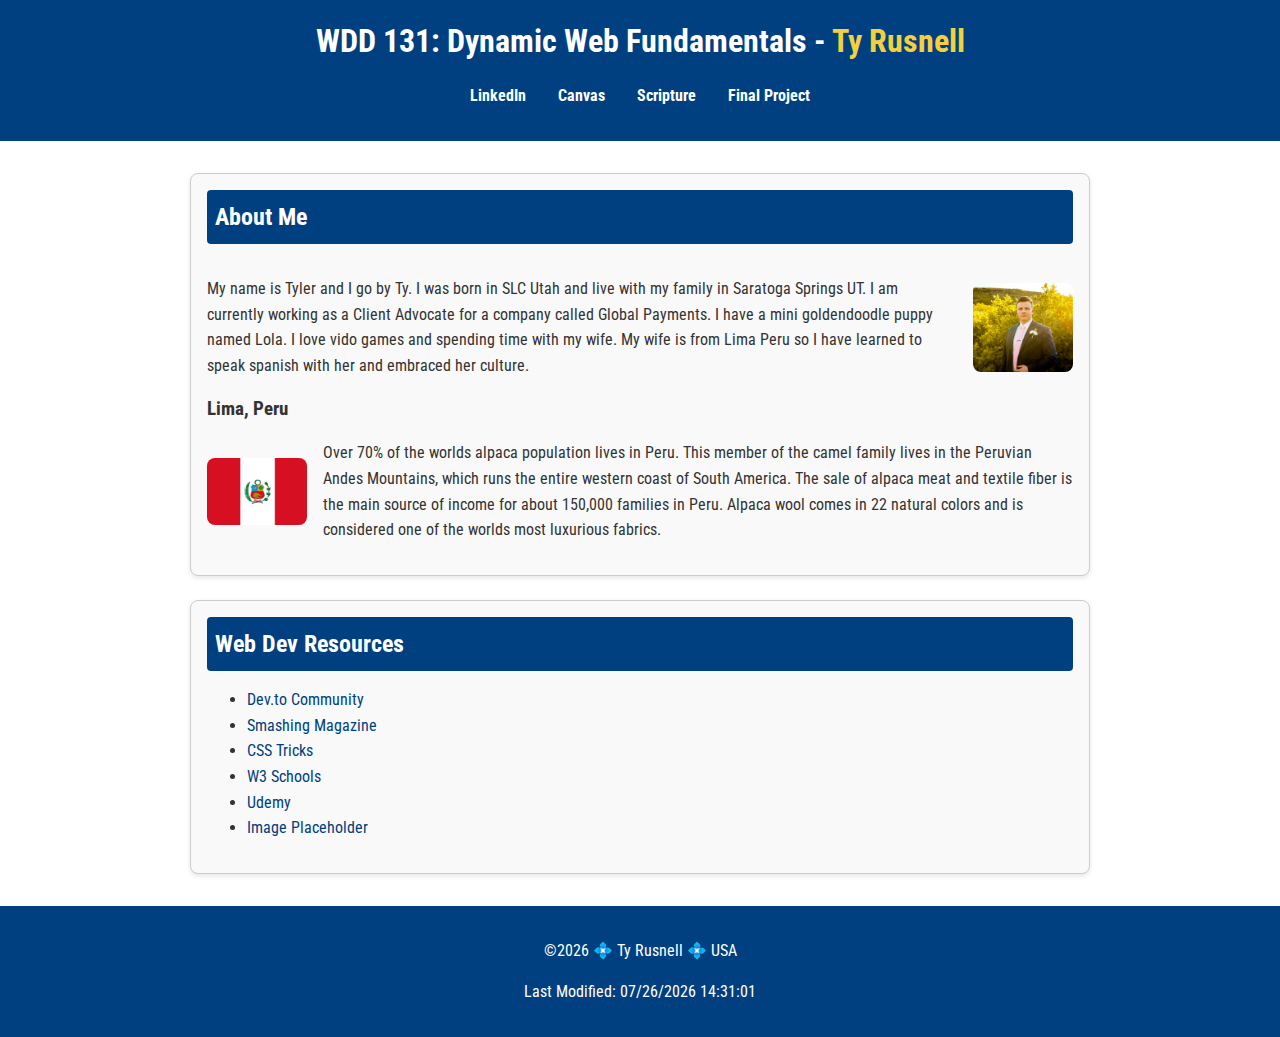
<file: index.html>
<!DOCTYPE html>
<html lang="en">
<head>
    <meta charset="UTF-8">
    <meta name="viewport" content="width=device-width, initial-scale=1.0">
    <title>WDD 131 - Dynamic Web Fundamentals - Ty Rusnell</title>
    <meta name="description" content="WDD 131 - Dynamic Web Fundamentals | Ty Rusnell | A personal webpage showcasing web development resources and information.">
    <meta name="author" content="Ty Rusnell">
    <link rel="stylesheet" href="styles/base.css">
    <script src="scripts/getdates.js" defer></script>
    <link rel="preconnect" href="https://fonts.googleapis.com">
    <link rel="preconnect" href="https://fonts.gstatic.com" crossorigin>
    <link href="https://fonts.googleapis.com/css2?family=Roboto+Condensed:ital@0;1&display=swap" rel="stylesheet">
</head>
<body>
    <header>
        <h1>WDD 131: Dynamic Web Fundamentals - <span class="highlight">Ty Rusnell</span></h1>
        <nav>
            <ul>
                <li><a href="https://www.linkedin.com/in/tyler-rusnell-b85086148/">LinkedIn</a></li>
                <li><a href="https://byupw.instructure.com/">Canvas</a></li>
                <li><a href="https://www.churchofjesuschrist.org/study/scriptures/bofm/mosiah/2?lang=eng#:~:text=17%20And%20behold%2C%20I%20tell%20you%20these%20things%20that%20ye%20may%20learn%20wisdom%3B%20that%20ye%20may%20learn%20that%20when%20ye%20are%20in%20the%20service%20of%20your%20fellow%20beings%20ye%20are%20only%20in%20the%20service%20of%20your%20God.">Scripture</a></li>
                <li><a href="#">Final Project</a></li>
            </ul>
        </nav>
    </header>
    <main>
        <section class="card">
            <h2>About Me</h2>
            <div class="content">
                <p>My name is Tyler and I go by Ty. I was born in SLC Utah and live with my family in Saratoga Springs UT. I am currently working as a Client Advocate for a company called Global Payments. I have a mini goldendoodle puppy named Lola. I love vido games and spending time with my wife. My wife is from Lima Peru so I have learned to speak spanish with her and embraced her culture.</p>
                <img src="images/profile.jpg" alt="Ty Rusnell Profile">
            </div>
            <div class="location">
                <h3>Lima, Peru</h3>
                <div class="location-content">
                    <img src="images/peru_flag.jpg" alt="Official Flag of Madagascar">
                    <p>Over 70% of the worlds alpaca population lives in Peru. This member of the camel family lives in the Peruvian Andes Mountains, which runs the entire western coast of South America. The sale of alpaca meat and textile fiber is the main source of income for about 150,000 families in Peru. Alpaca wool comes in 22 natural colors and is considered one of the worlds most luxurious fabrics.</p>
                </div>
            </div>
        </section>
        <section class="card">
            <h2>Web Dev Resources</h2>
            <ul>
                <li><a href="#">Dev.to Community</a></li>
                <li><a href="#">Smashing Magazine</a></li>
                <li><a href="#">CSS Tricks</a></li>
                <li><a href="#">W3 Schools</a></li>
                <li><a href="#">Udemy</a></li>
                <li><a href="#">Image Placeholder</a></li>
            </ul>
        </section>
    </main>
    <footer>
        <p>©<span id="currentyear"></span> 💠 Ty Rusnell 💠 USA</p>
        <p id="lastModified"></p>
    </footer>
</body>
</html>
</file>
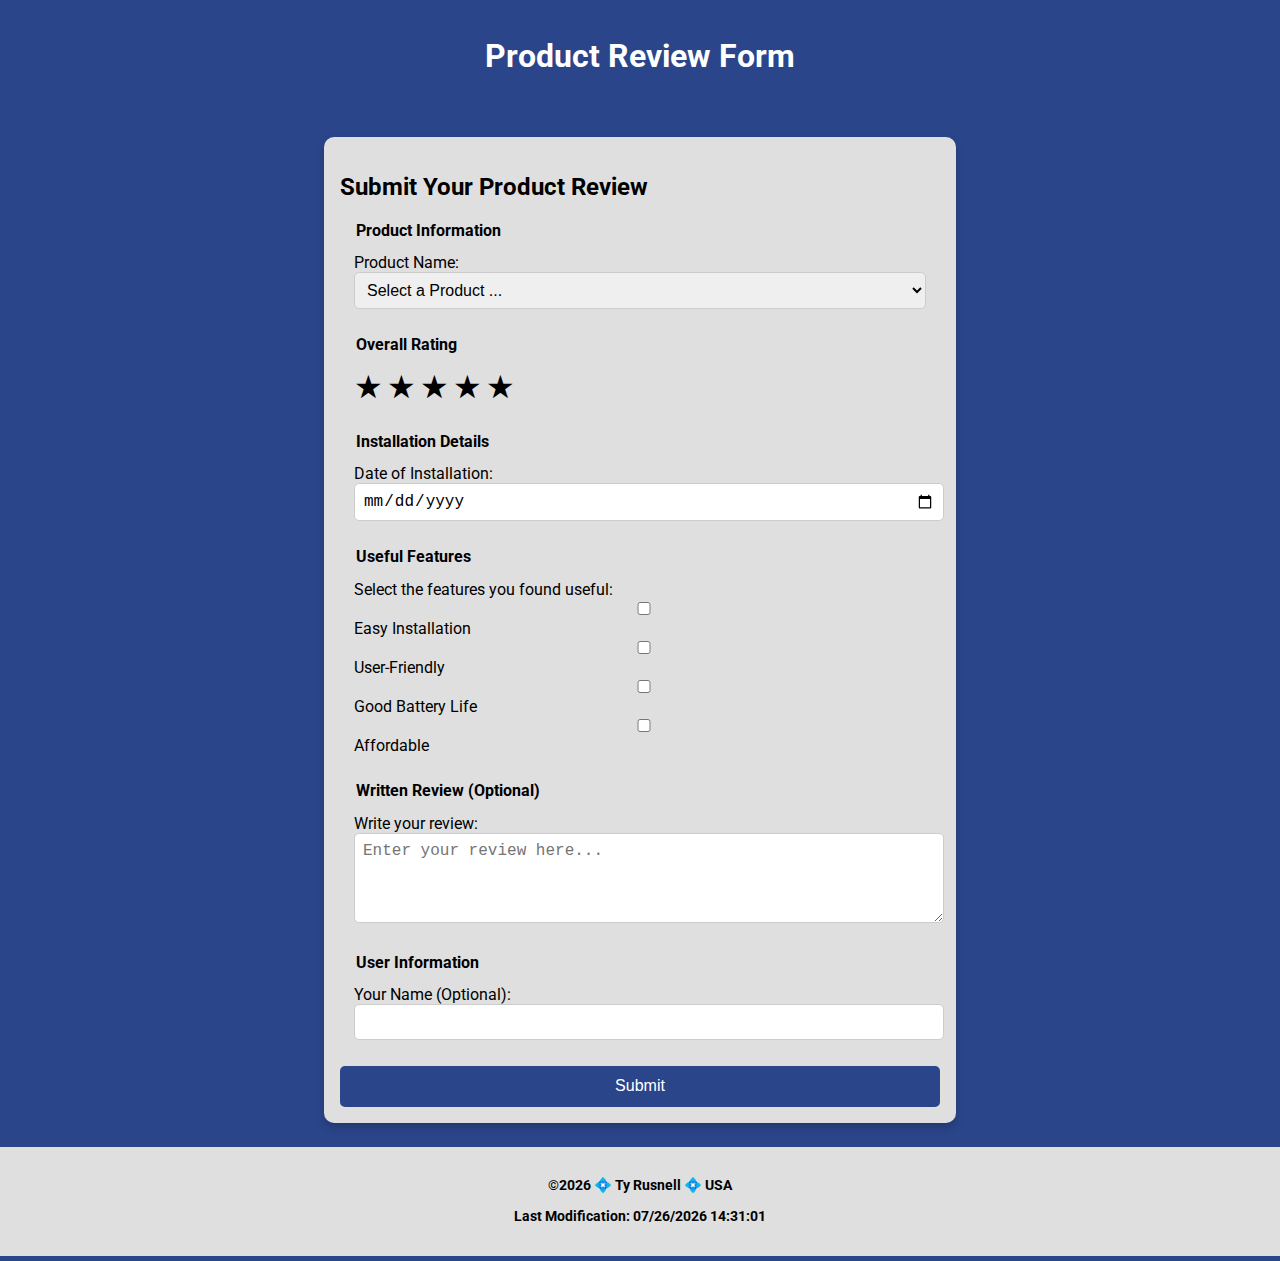
<file: form.html>
<!DOCTYPE html>
<html lang="en">
<head>
    <meta charset="UTF-8">
    <meta name="viewport" content="width=device-width, initial-scale=1.0">
    <title>Product Review Form</title>
    <meta name="description" content="WDD 131 - Dynamic Web Fundamentals | Ty Rusnell | Product Form Page.">
    <meta name="author" content="Ty Rusnell">
    <link rel="stylesheet" href="styles/form.css">
    <script defer src="scripts/form.js"></script>
    <link rel="preconnect" href="https://fonts.googleapis.com">
    <link rel="preconnect" href="https://fonts.gstatic.com" crossorigin>
    <link href="https://fonts.googleapis.com/css2?family=Roboto:wght@300;400;700&display=swap" rel="stylesheet">
</head>
<body>
    <header>
        <h1>Product Review Form</h1>
    </header>
    <main>
        <section id="form-section">
            <h2>Submit Your Product Review</h2>
            <form id="reviewForm" action="review.html" method="get">

                <fieldset>
                    <legend>Product Information</legend>
                    <label for="productName">Product Name:</label>
                    <select id="productName" name="productName" required>
                        <option value="" disabled selected>Select a Product ...</option>
                    </select>
                </fieldset>
                <fieldset>
                    <legend>Overall Rating</legend>
                    <div class="rating">
                        <input type="radio" id="star5" name="rating" value="5" class="star" required>
                        <label for="star5">&#9733;</label>
                        <input type="radio" id="star4" name="rating" value="4" class="star">
                        <label for="star4">&#9733;</label>
                        <input type="radio" id="star3" name="rating" value="3" class="star">
                        <label for="star3">&#9733;</label>
                        <input type="radio" id="star2" name="rating" value="2" class="star">
                        <label for="star2">&#9733;</label>
                        <input type="radio" id="star1" name="rating" value="1" class="star">
                        <label for="star1">&#9733;</label>
                    </div>
                </fieldset>
                <fieldset>
                    <legend>Installation Details</legend>
                    <label for="installDate">Date of Installation:</label>
                    <input type="date" id="installDate" name="installDate" required>
                </fieldset>
                <fieldset>
                    <legend>Useful Features</legend>
                    <label>Select the features you found useful:</label>
                    <div>
                        <input type="checkbox" id="feature1" name="features" value="Easy Installation">
                        <label for="feature1">Easy Installation</label>
                    </div>
                    <div>
                        <input type="checkbox" id="feature2" name="features" value="User-Friendly">
                        <label for="feature2">User-Friendly</label>
                    </div>
                    <div>
                        <input type="checkbox" id="feature3" name="features" value="Good Battery Life">
                        <label for="feature3">Good Battery Life</label>
                    </div>
                    <div>
                        <input type="checkbox" id="feature4" name="features" value="Affordable">
                        <label for="feature4">Affordable</label>
                    </div>
                </fieldset>
                <fieldset>
                    <legend>Written Review (Optional)</legend>
                    <label for="review">Write your review:</label>
                    <textarea id="review" name="review" rows="4" placeholder="Enter your review here..."></textarea>
                </fieldset>
                <fieldset>
                    <legend>User Information</legend>
                    <label for="userName">Your Name (Optional):</label>
                    <input type="text" id="userName" name="userName">
                </fieldset>
                <input type="submit">
            </form>
        </section>
    </main>
    <footer>
        <p>&copy;<span id="currentYear"></span> 💠 Ty Rusnell 💠 USA</p>
        <p id="lastModified"></p>
    </footer>
</body>

</html>
</file>
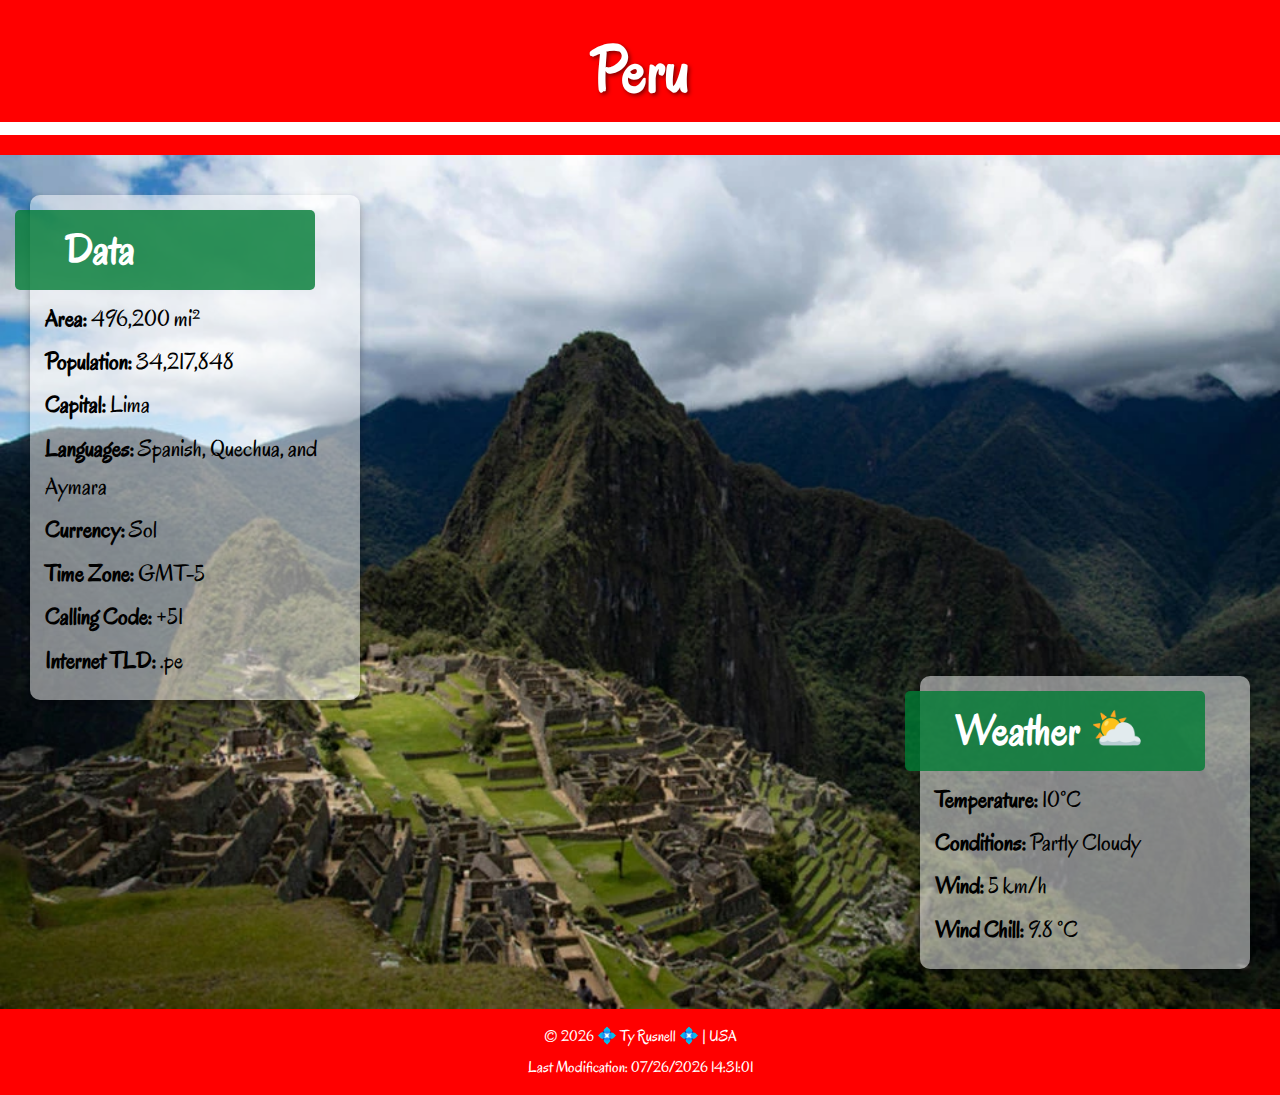
<file: place.html>
<!DOCTYPE html>
<html lang="en-US">
<head>
    <meta charset="UTF-8">
    <meta name="viewport" content="width=device-width, initial-scale=1.0">
    <title>WDD 131 - Dynamic Web Fundamentals - Ty Rusnell</title>
    <meta name="description" content="WDD 131 - Dynamic Web Fundamentals | Ty Rusnell | Country Page.">
    <meta name="author" content="Ty Rusnell">
    <link rel="stylesheet" href="styles/place.css">
    <script src="scripts/place.js" defer></script>
    <link rel="preconnect" href="https://fonts.googleapis.com">
    <link rel="preconnect" href="https://fonts.gstatic.com" crossorigin>
    <link href="https://fonts.googleapis.com/css2?family=Oregano:ital@0;1&display=swap" rel="stylesheet">
</head>
<body>
  <header>
    <h1>Peru</h1>
  </header>
  <main>
    <section id="hero">
      <picture>
        <source srcset="images/hero-large.webp" media="(min-width: 768px)">
        <source srcset="images/hero-small.webp" media="(max-width: 767px)">
        <img src="images/hero-large.webp" alt="Machu Picchu">
      </picture>
      <div id="data-overlay" class="overlay">
        <h2>Data</h2>
        <ul>
          <li><strong>Area:</strong> 496,200 mi²</li>
          <li><strong>Population:</strong> 34,217,848</li>
          <li><strong>Capital:</strong> Lima</li>
          <li><strong>Languages:</strong> Spanish, Quechua, and Aymara</li>
          <li><strong>Currency:</strong> Sol</li>
          <li><strong>Time Zone:</strong> GMT-5</li>
          <li><strong>Calling Code:</strong> +51</li>
          <li><strong>Internet TLD:</strong> .pe</li>
        </ul>
      </div>
      <div id="weather-overlay" class="overlay">
        <h2>Weather</h2>
        <img id="weather-icon" class="weather-icon" src="images/weather-icon.svg" alt="">
        <ul>
          <li><strong>Temperature:</strong> 10°C</li>
          <li><strong>Conditions:</strong> Partly Cloudy</li>
          <li><strong>Wind:</strong> 5 km/h</li>
          <li><strong>Wind Chill:</strong> <span id="windchill">N/A</span></li>
        </ul>
      </div>
    </section>
  </main>
  <footer>
    <p>&copy; <span id="current-year"></span>  💠 Ty Rusnell 💠 | USA</p>
    <p id="last-modified"></p>
  </footer>
</body>
</html>
</file>
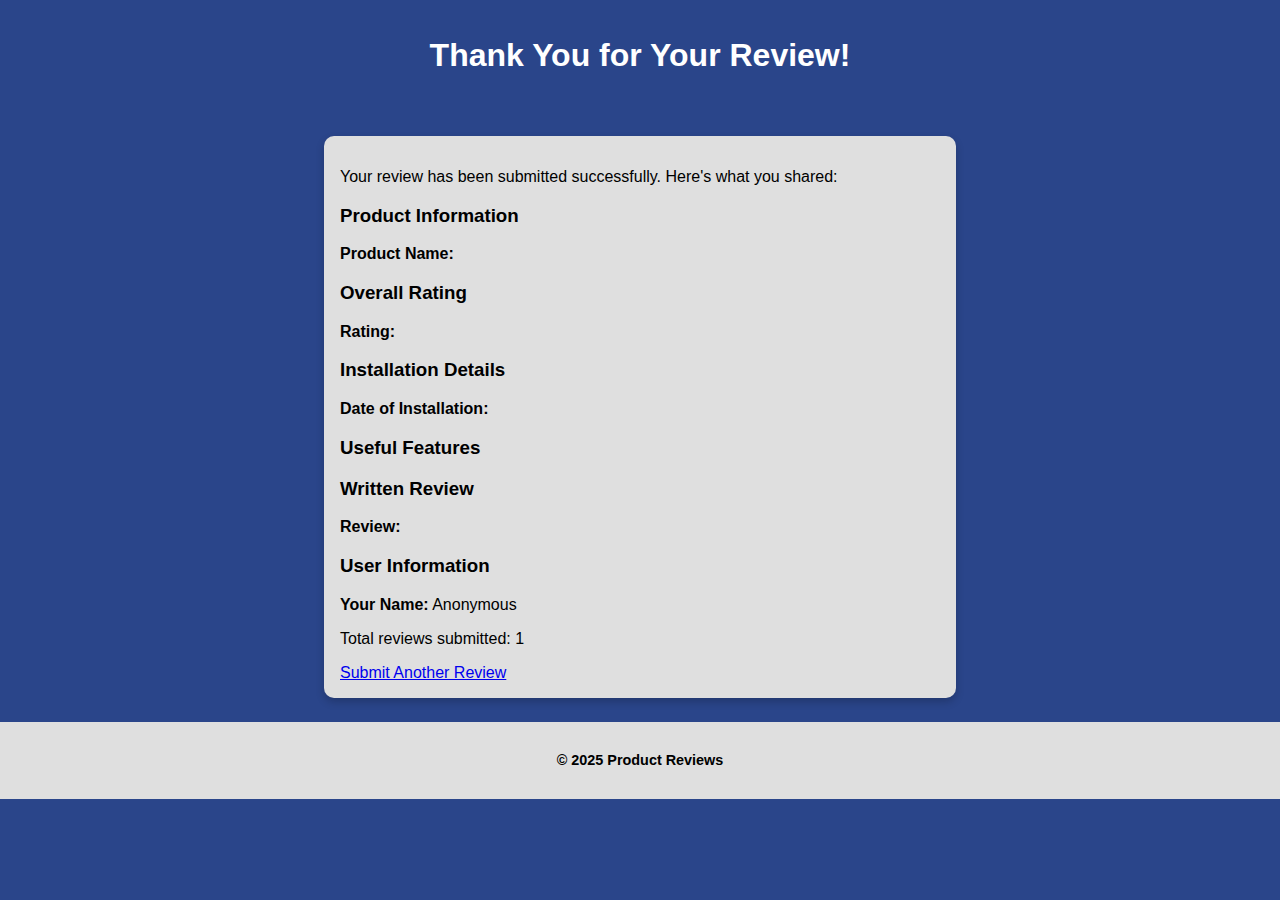
<file: review.html>
<!DOCTYPE html>
<html lang="en">
<head>
    <meta charset="UTF-8">
    <meta name="viewport" content="width=device-width, initial-scale=1.0">
    <title>Review Submitted</title>
    <link rel="stylesheet" href="styles/form.css">
    <script defer src="scripts/form.js"></script>
</head>
<body>
    <header>
        <h1>Thank You for Your Review!</h1>
    </header>

    <main>
        <p>Your review has been submitted successfully. Here's what you shared:</p>

        <h3>Product Information</h3>
        <p><strong>Product Name:</strong> <span id="productName"></span></p>

        <h3>Overall Rating</h3>
        <p><strong>Rating:</strong> <span id="rating"></span></p>

        <h3>Installation Details</h3>
        <p><strong>Date of Installation:</strong> <span id="installDate"></span></p>

        <h3>Useful Features</h3>
        <ul id="featuresList"></ul>

        <h3>Written Review</h3>
        <p><strong>Review:</strong> <span id="reviewText"></span></p>

        <h3>User Information</h3>
        <p><strong>Your Name:</strong> <span id="userName"></span></p>

        <p>Total reviews submitted: <span id="review-count">0</span></p>
        <a href="form.html">Submit Another Review</a>
    </main>

    <footer>
        <p>&copy; 2025 Product Reviews</p>
    </footer>

    <script>
        // Populate the fields with the data from the form submission
        document.getElementById('productName').textContent = new URLSearchParams(window.location.search).get('productName');
        document.getElementById('rating').textContent = new URLSearchParams(window.location.search).get('rating');
        document.getElementById('installDate').textContent = new URLSearchParams(window.location.search).get('installDate');

        const features = new URLSearchParams(window.location.search).getAll('features');
        const featuresList = document.getElementById('featuresList');
        features.forEach(feature => {
            const li = document.createElement('li');
            li.textContent = feature;
            featuresList.appendChild(li);
        });

        document.getElementById('reviewText').textContent = new URLSearchParams(window.location.search).get('review');
        document.getElementById('userName').textContent = new URLSearchParams(window.location.search).get('userName') || 'Anonymous';

        // Update the review count in localStorage
        document.addEventListener("DOMContentLoaded", () => {
            let reviewCount = localStorage.getItem("reviewCount") || 0;
            reviewCount++;
            localStorage.setItem("reviewCount", reviewCount);
            document.getElementById("review-count").textContent = reviewCount;
        });
    </script>
</body>
</html>
</file>
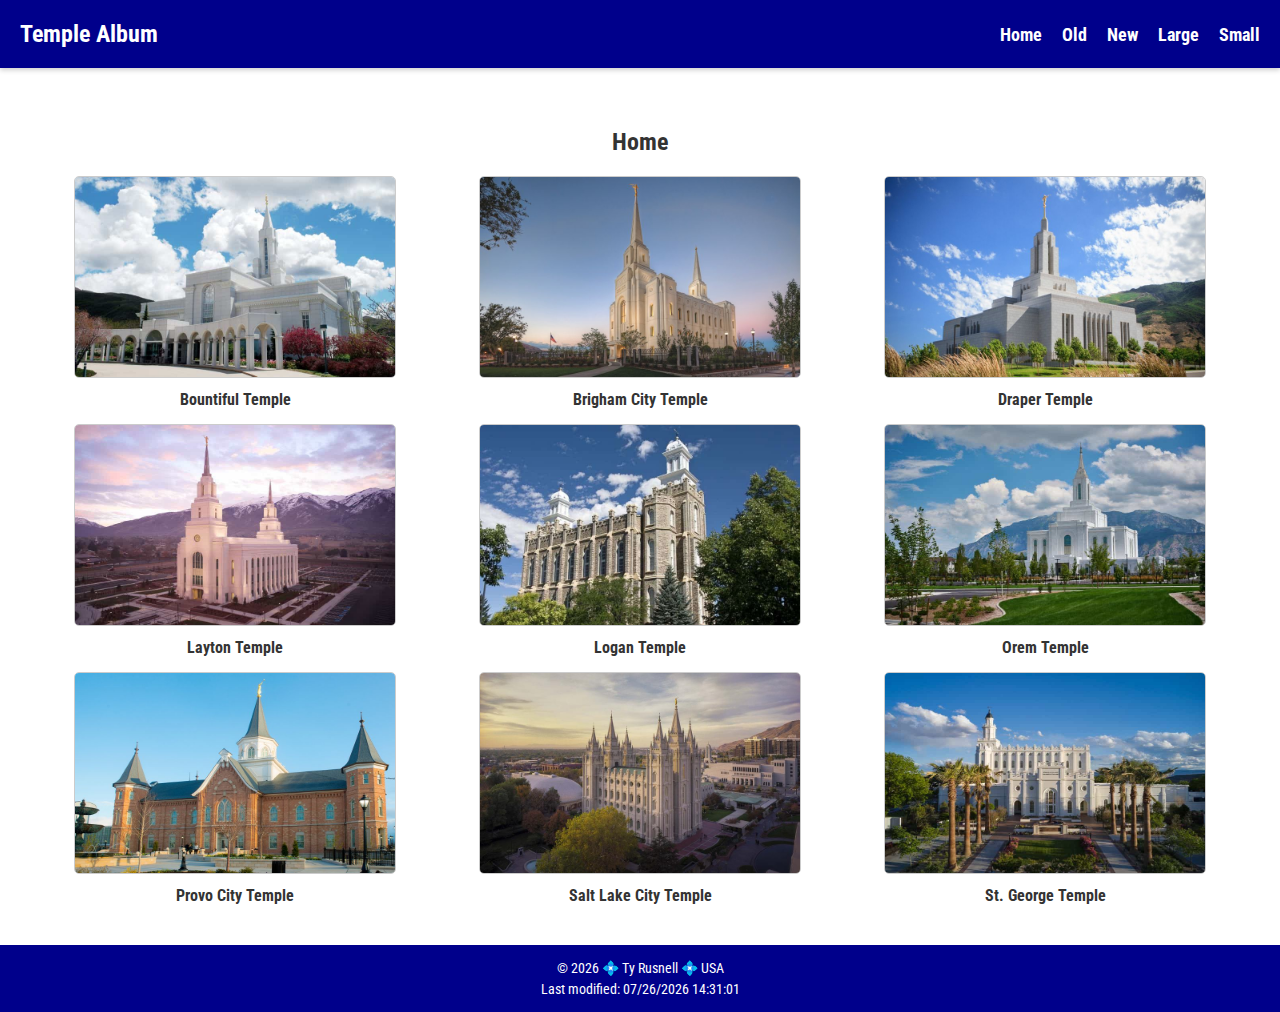
<file: temples.html>
<!DOCTYPE html>
<html lang="en">
<head>
  <meta charset="UTF-8">
  <meta name="viewport" content="width=device-width, initial-scale=1.0">
  <title>Temple Album</title>
  <meta name="description" content="WDD 131 - Dynamic Web Fundamentals | Ty Rusnell | Picture Album.">
  <meta name="author" content="Ty Rusnell">
  <link rel="stylesheet" href="styles/temples.css">
  <link rel="stylesheet" href="styles/temples-large.css">
  <script defer src="scripts/temples.js"></script>
  <link rel="preconnect" href="https://fonts.googleapis.com">
  <link rel="preconnect" href="https://fonts.gstatic.com" crossorigin>
  <link href="https://fonts.googleapis.com/css2?family=Roboto+Condensed:ital@0;1&display=swap" rel="stylesheet">
</head>
<body>
  <header>
    <h1>Temple Album</h1>
    <button class="hamburger" aria-label="Toggle navigation">☰</button>
    <nav>
      <ul>
        <li><a href="#">Home</a></li>
        <li><a href="#">Old</a></li>
        <li><a href="#">New</a></li>
        <li><a href="#">Large</a></li>
        <li><a href="#">Small</a></li>
      </ul>
    </nav>
  </header>
  <main>
    <h2>Home</h2>
    <div class="gallery">
      <figure>
        <img src="images/temple1.jpg" alt="Temple 1">
        <figcaption>Bountiful Temple</figcaption>
      </figure>
      <figure>
        <img src="images/temple2.jpeg" alt="Temple 2">
        <figcaption>Brigham City Temple</figcaption>
      </figure>
      <figure>
        <img src="images/temple3.jpeg" alt="Temple 3">
        <figcaption>Draper Temple</figcaption>
      </figure>
      <figure>
        <img src="images/temple4.jpg" alt="Temple 4">
        <figcaption>Layton Temple</figcaption>
      </figure>
      <figure>
        <img src="images/temple5.jpg" alt="Temple 5">
        <figcaption>Logan Temple</figcaption>
      </figure>
      <figure>
        <img src="images/temple6.jpg" alt="Temple 6">
        <figcaption>Orem Temple</figcaption>
      </figure>
      <figure>
        <img src="images/temple7.jpeg" alt="Temple 7">
        <figcaption>Provo City Temple</figcaption>
      </figure>
      <figure>
        <img src="images/temple8.jpg" alt="Temple 8">
        <figcaption>Salt Lake City Temple</figcaption>
      </figure>
      <figure>
        <img src="images/temple9.jpg" alt="Temple 9">
        <figcaption>St. George Temple</figcaption>
      </figure>
    </div>
  </main>
  <footer>
    <p>&copy; <span id="current-year"></span> 💠 Ty Rusnell 💠 USA</p>
    <p>Last modified: <span id="last-modified"></span></p>
  </footer>
</body>
</html>
</file>
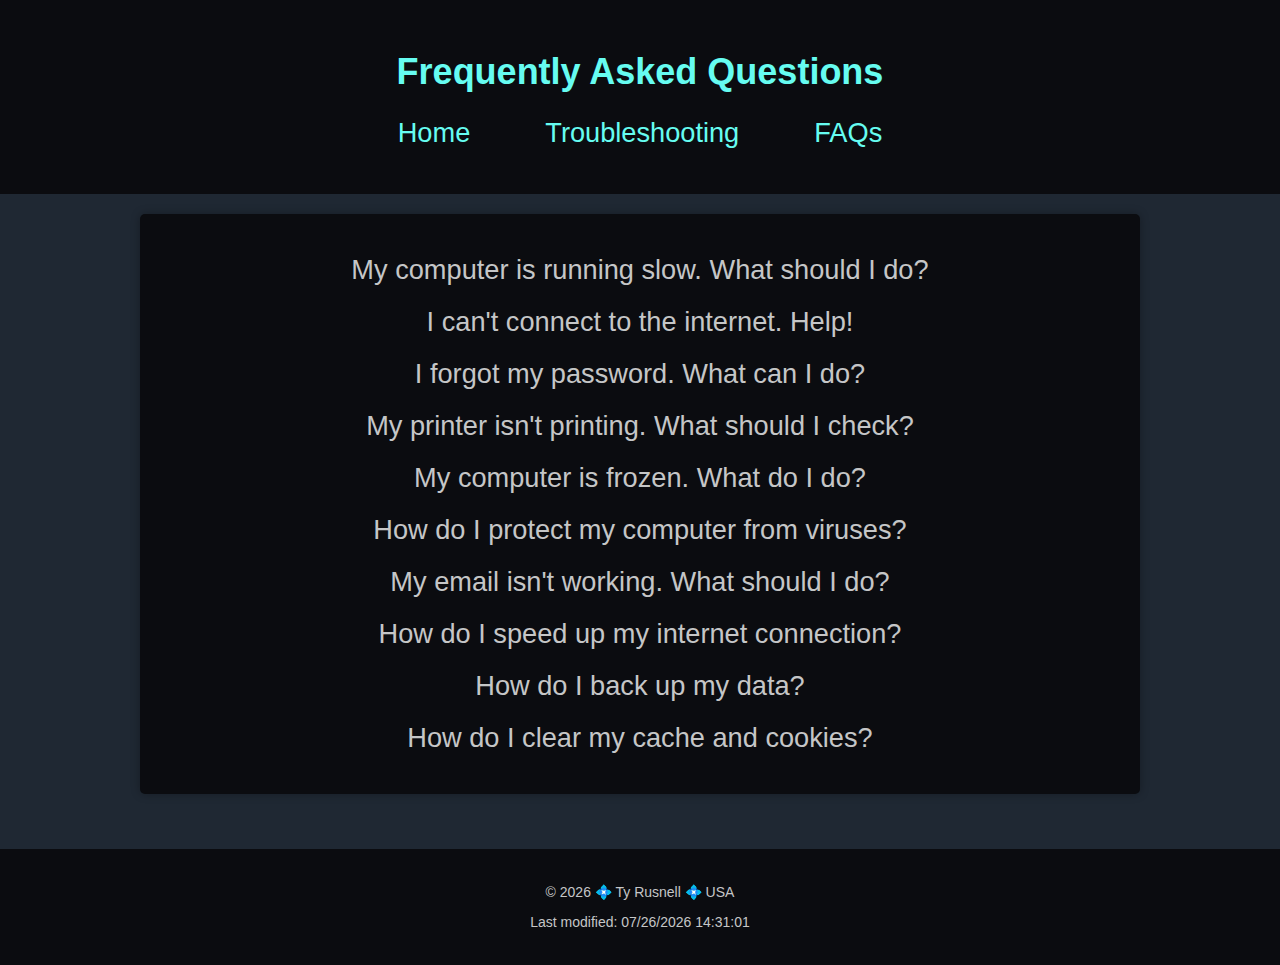
<file: IT Support Guide/faq.html>
<!DOCTYPE html>
<html lang="en-US">
<head>
    <meta charset="UTF-8">
    <meta name="viewport" content="width=device-width, initial-scale=1.0">
    <title>FAQ Page</title>
    <meta name="description" content="WDD 131 - Dynamic Web Fundamentals | Ty Rusnell | FAQ Page">
    <meta name="author" content="Ty Rusnell">
    <link rel="stylesheet" href="styles/it_support_guide.css">
    <link rel="stylesheet" href="styles/it_support_guide_large.css">
    <script defer src="scripts/it_support_guide.js"></script>
</head>
<body>
    <header>
        <h1>Frequently Asked Questions</h1>
        <button class="hamburger" aria-label="Toggle navigation">☰</button>
        <nav>
            <ul id="menu">
                <li><a href="it_support_guide.html">Home</a></li>
                <li><a href="troubleshooting.html">Troubleshooting</a></li>
                <li><a href="faq.html">FAQs</a></li>
            </ul>
        </nav>
    </header>
    <main>
        <section id="faq">
            <ul id="faq-list">
                <li><a href="troubleshooting.html?topic=computer-slow">My computer is running slow. What should I do?</a></li>
                <li><a href="troubleshooting.html?topic=internet-connection">I can't connect to the internet. Help!</a></li>
                <li><a href="troubleshooting.html?topic=password-reset">I forgot my password. What can I do?</a></li>
                <li><a href="troubleshooting.html?topic=printer-issue">My printer isn't printing. What should I check?</a></li>
                <li><a href="troubleshooting.html?topic=computer-frozen">My computer is frozen. What do I do?</a></li>
                <li><a href="troubleshooting.html?topic=virus-protection">How do I protect my computer from viruses?</a></li>
                <li><a href="troubleshooting.html?topic=email-issue">My email isn't working. What should I do?</a></li>
                <li><a href="troubleshooting.html?topic=speed-up-internet">How do I speed up my internet connection?</a></li>
                <li><a href="troubleshooting.html?topic=backup-data">How do I back up my data?</a></li>
                <li><a href="troubleshooting.html?topic=clear-cache">How do I clear my cache and cookies?</a></li>
            </ul>
        </section>
        
    </main>
    <footer>
        <p>&copy; <span id="current-year"></span> 💠 Ty Rusnell 💠 USA</p>
        <p>Last modified: <span id="last-modified"></span></p>
      </footer>
</body>
</html>
</file>
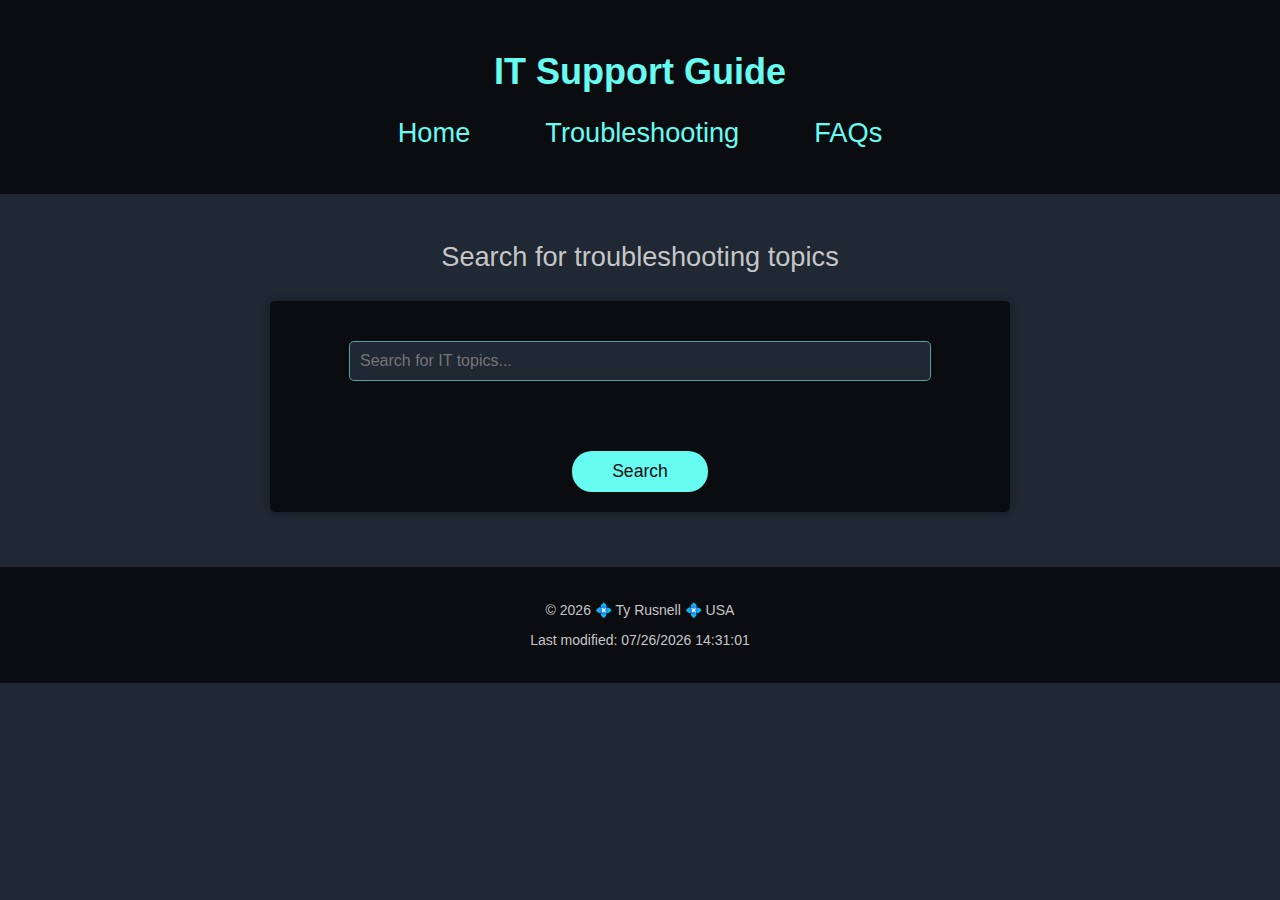
<file: IT Support Guide/it_support_guide.html>
<!DOCTYPE html>
<html lang="en-US">
<head>
    <meta charset="UTF-8">
    <meta name="viewport" content="width=device-width, initial-scale=1.0">
    <title>IT Support Guide</title>
    <meta name="description" content="WDD 131 - Dynamic Web Fundamentals | IT Support Guide">
    <meta name="author" content="Ty Rusnell">
    <link rel="stylesheet" href="styles/it_support_guide.css">
    <link rel="stylesheet" href="styles/it_support_guide_large.css">
    <script defer src="scripts/it_support_guide.js"></script>
</head>
<body>
    <header>
        <h1>IT Support Guide</h1>
        <button class="hamburger" aria-label="Toggle navigation">☰</button>
        <nav>
            <ul id="menu">
                <li><a href="it_support_guide.html">Home</a></li>
                <li><a href="troubleshooting.html">Troubleshooting</a></li>
                <li><a href="faq.html">FAQs</a></li>
            </ul>
        </nav>
    </header>
    <main>
        <p>Search for troubleshooting topics</p>
        <section id="search">
            <input type="text" id="searchInput" oninput="searchTopics()" placeholder="Search for IT topics...">
            <div id="searchResults"></div>
            <button id="searchButton">Search</button>
        </section>
    </main>
    <footer>
        <p>&copy; <span id="current-year"></span> 💠 Ty Rusnell 💠 USA</p>
        <p>Last modified: <span id="last-modified"></span></p>
    </footer>
</body>
</html>
</file>
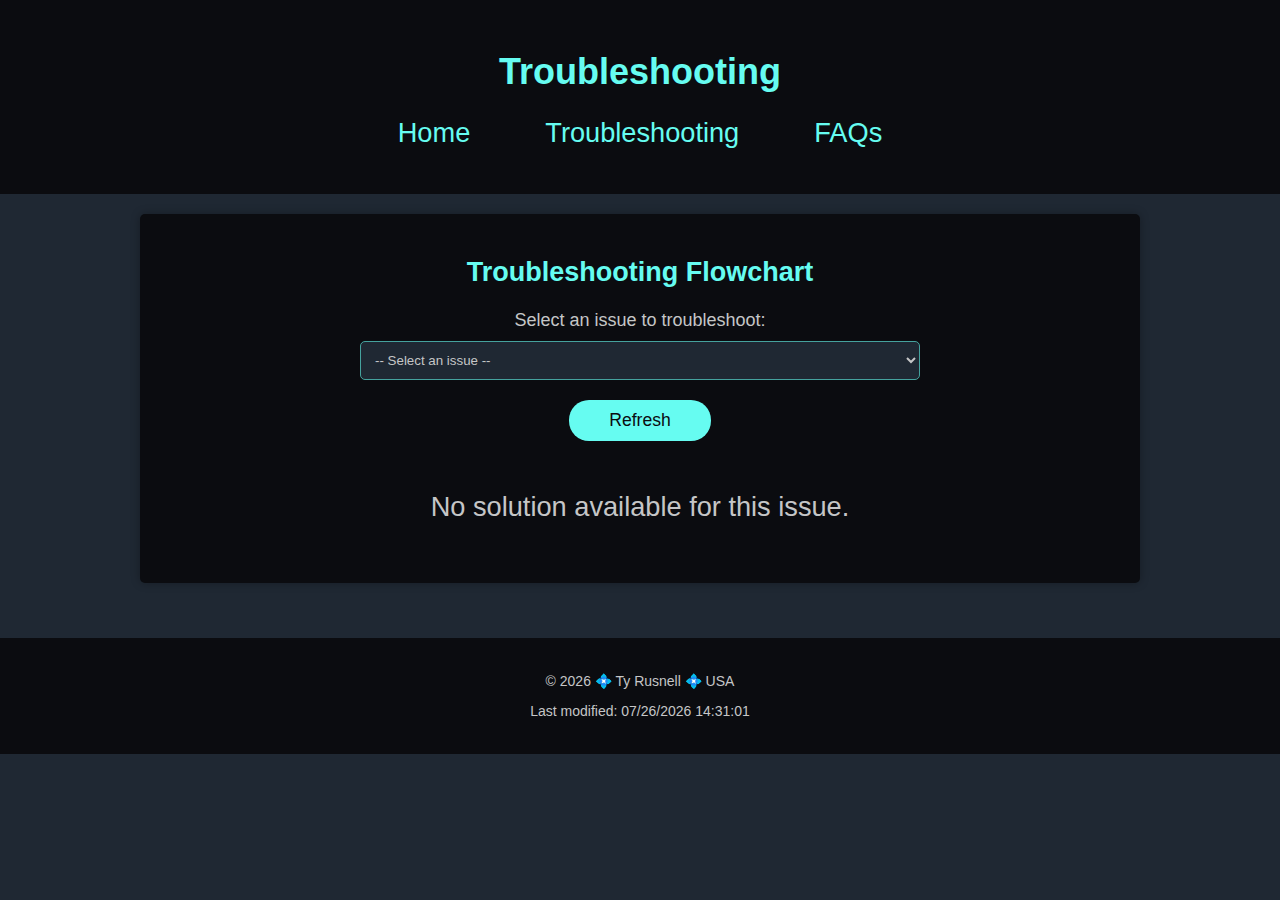
<file: IT Support Guide/troubleshooting.html>
<!DOCTYPE html>
<html lang="en-US">
<head>
    <meta charset="UTF-8">
    <meta name="viewport" content="width=device-width, initial-scale=1.0">
    <title>Troubleshooting Page</title>
    <meta name="description" content="WDD 131 - Dynamic Web Fundamentals | Ty Rusnell | Troubleshooting Page">
    <meta name="author" content="Ty Rusnell">
    <link rel="stylesheet" href="styles/it_support_guide.css">
    <link rel="stylesheet" href="styles/it_support_guide_large.css">
    <script defer src="scripts/it_support_guide.js"></script>
</head>
<body>
    <header>
        <h1>Troubleshooting</h1>
        <button class="hamburger" aria-label="Toggle navigation">☰</button>
        <nav>
            <ul id="menu">
                <li><a href="it_support_guide.html">Home</a></li>
                <li><a href="troubleshooting.html">Troubleshooting</a></li>
                <li><a href="faq.html">FAQs</a></li>
            </ul>
        </nav>
    </header>
   <main>
        <section id="troubleshooting">
            <h2>Troubleshooting Flowchart</h2>
            <form id="troubleshooting-form">
                <label for="issue-select">Select an issue to troubleshoot:</label>
                <select id="issue-select" name="issue" onchange="displaySolution()">
                    <option value="">-- Select an issue --</option>
                    <option value="computer-slow">Computer Running Slow</option>
                    <option value="internet-connection">No Internet Connection</option>
                    <option value="password-reset">Forgot Password</option>
                    <option value="printer-issue">Printer Not Printing</option>
                    <option value="computer-frozen">Computer Frozen</option>
                    <option value="virus-protection">Computer Virus Protection</option>
                    <option value="email-issue">Email Not Working</option>
                    <option value="speed-up-internet">Slow Internet Connection</option>
                    <option value="backup-data">Data Backup</option>
                    <option value="clear-cache">Clear Cache And Cookies</option>
                </select>
                <button type="submit">Refresh</button>
            </form>
            <div id="solution"></div>
        </section>
    </main>
    <footer>
        <p>&copy; <span id="current-year"></span> 💠 Ty Rusnell 💠 USA</p>
        <p>Last modified: <span id="last-modified"></span></p>
      </footer>
      <script defer src="scripts/it_support_guide.js"></script>
</body>
</html>
</file>
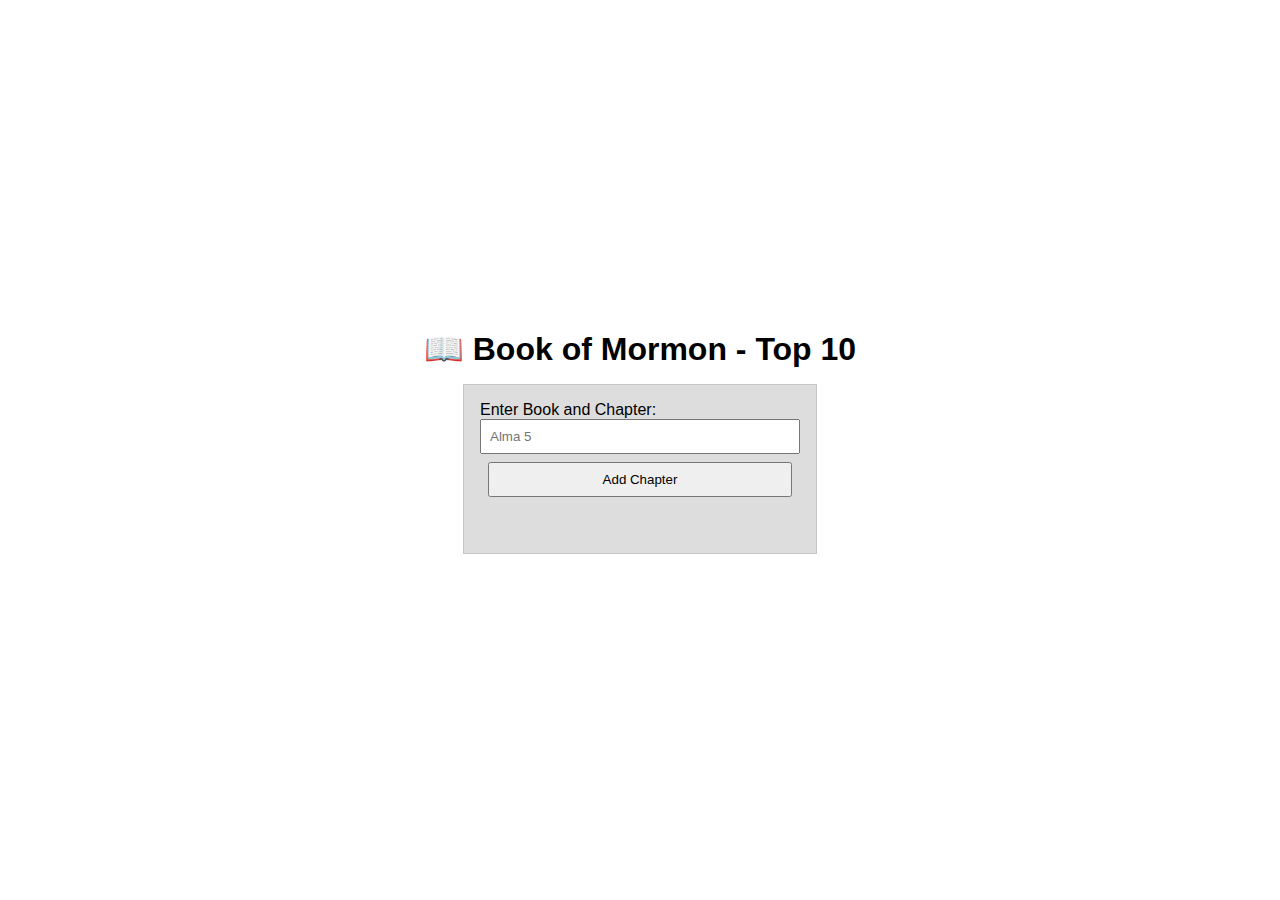
<file: week02/bom.html>
<!DOCTYPE html>
<html lang="en-US">
<head>
    <meta charset="UTF-8">
    <meta name="viewport" content="width=device-width, initial-scale=1.0">
    <title>Book of Mormon - Top 10</title>
    <link rel="stylesheet" href="styles/bom.css">
    <link rel="stylesheet" href="scripts/bom.js">
</head>
<body>
    <h1>📖 Book of Mormon - Top 10</h1>
<main>
	<label for="favchap">Enter Book and Chapter: </label>
	<input type="text" id="favchap" placeholder="Alma 5">
	<button type="submit">Add Chapter</button>
	<ul id="list"></ul>
</main>
</body>
</html>
</file>
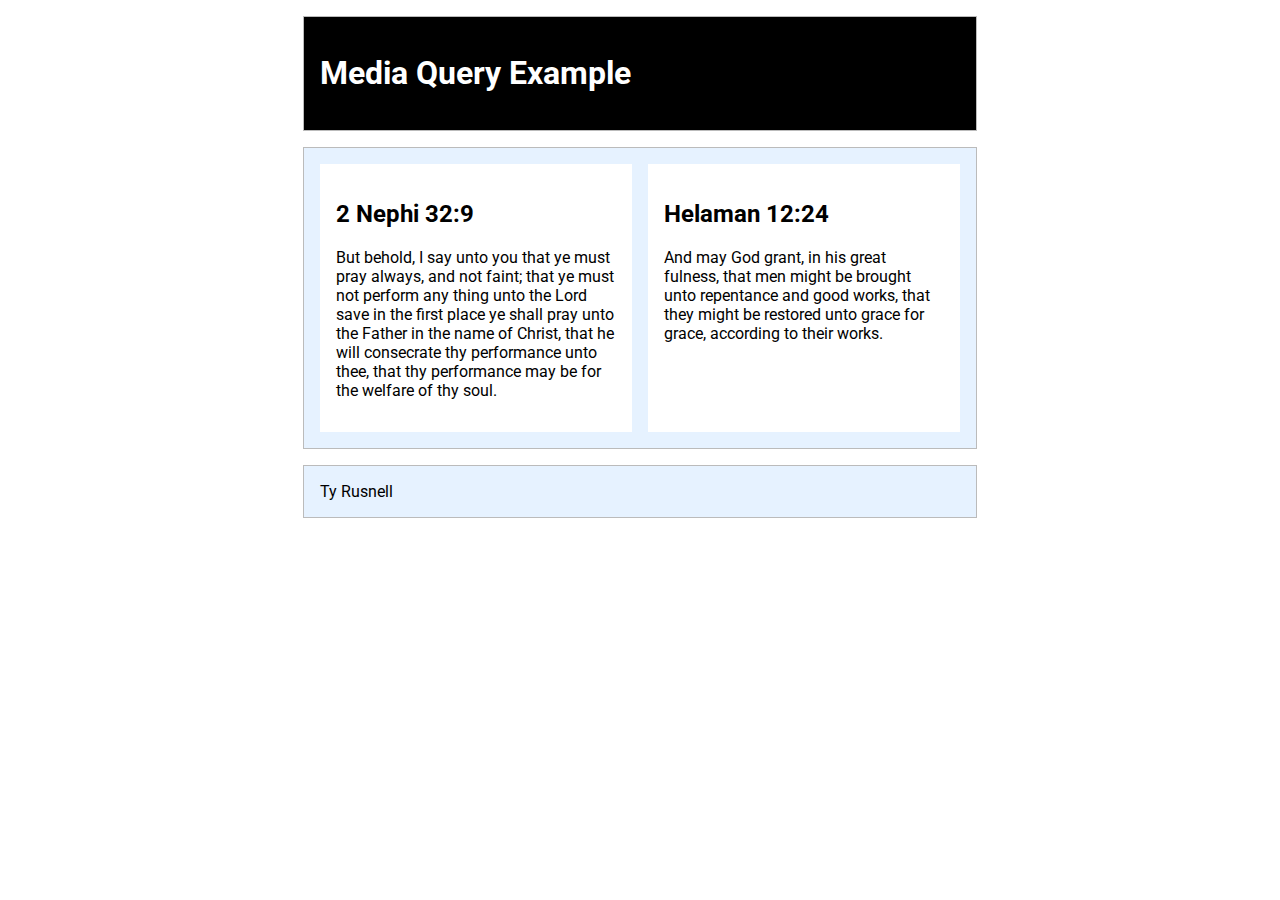
<file: week02/media-query.html>
<!DOCTYPE html>
<html lang="en-US">
<head>
    <meta charset="utf-8">
    <meta name="viewport" content="width=device-width, initial-scale=1.0">
    <title>WDD 131 - Media Query Example</title>
    <meta name="description" content="Media query learning activity example page.">
    <meta name="author" content="Ty Rusnell">
    <link rel="preconnect" href="https://fonts.googleapis.com">
    <link rel="preconnect" href="https://fonts.gstatic.com" crossorigin>
    <link href="https://fonts.googleapis.com/css2?family=Roboto&display=swap" rel="stylesheet">
    <link rel="stylesheet" href="styles/media-query.css">
    <link rel="stylesheet" href="styles/media-query-large.css">
</head>
<body>
    <header>
        <h1>Media Query Example</h1>
      </header>
      <main>
        <section>
          <h2>2 Nephi 32:9</h2>
          <p>But behold, I say unto you that ye must pray always, and not faint; that ye must not perform any thing unto the Lord save in the first place ye shall pray unto the Father in the name of Christ, that he will consecrate thy performance unto thee, that thy performance may be for the welfare of thy soul.</p>
        </section>
        <section>
          <h2>Helaman 12:24</h2>
          <p>And may God grant, in his great fulness, that men might be brought unto repentance and good works, that they might be restored unto grace for grace, according to their works.</p>
        </section>
      </main>
      <footer>
        Ty Rusnell
      </footer>
</body>
</html>
</file>
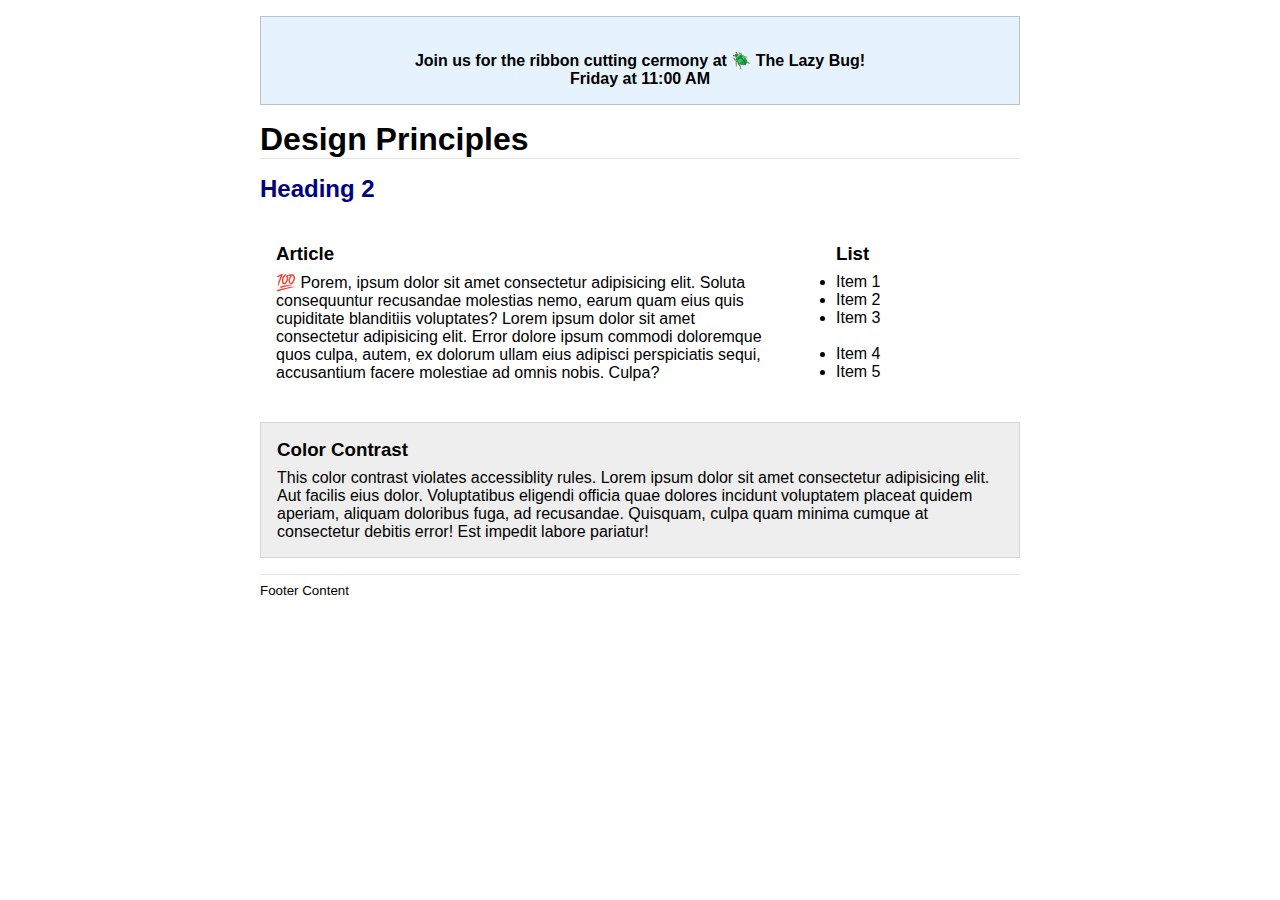
<file: week03/design.html>
<!DOCTYPE html>
<html lang="en-US">
<head>
    <meta charset="UTF-8">
    <meta name="viewport" content="width=device-width, initial-scale=1.0">
    <title>Document</title>
    <link rel="stylesheet" href="styles/design.css">
</head>
<body>
    <header>
        <div class="banner"><br>Join us for the ribbon cutting cermony at 🪲 The Lazy Bug!<br>Friday at 11:00 AM</div>
        <h1>Design Principles</h1>
    </header>
    <main>
        <h2>Heading 2</h2>
        <section>
            <h3>Article</h3>
            <article>
                <p>💯 Porem, ipsum dolor sit amet consectetur adipisicing elit. Soluta consequuntur recusandae molestias nemo, earum quam eius quis cupiditate blanditiis voluptates? Lorem ipsum dolor sit amet consectetur adipisicing elit. Error dolore ipsum commodi doloremque quos culpa, autem, ex dolorum ullam eius adipisci perspiciatis sequi, accusantium facere molestiae ad omnis nobis. Culpa?</p>
            </article>
        </section>
        <section>
            <h3>List</h3>
            <ul>
                <li>Item 1</li>
                <li>Item 2</li>
                <li>Item 3<br><br></li>
                <li>Item 4</li>
                <li>Item 5</li>
            </ul>
        </section>
        <div class="callout">
            <h3>Color Contrast</h3>
            <p>This color contrast violates accessiblity rules. Lorem ipsum dolor sit amet consectetur adipisicing elit. Aut facilis eius dolor. Voluptatibus eligendi officia quae dolores incidunt voluptatem placeat quidem aperiam, aliquam doloribus fuga, ad recusandae. Quisquam, culpa quam minima cumque at consectetur debitis error! Est impedit labore pariatur!</p>
        </div>
    </main>
    <footer>
        Footer Content
    </footer>
</body>
</html>
</file>
<file: styles/base.css>
/* General Styles */
body {
    font-family: "Roboto Condensed", serif;
    margin: 0;
    padding: 0;
    box-sizing: border-box;
    line-height: 1.6;
    color: #333;
}

h1, h2, h3 {
    margin: 0;
}

a {
    text-decoration: none;
    color: #004080;
}

a:hover {
    text-decoration: underline;
}

/* Header */
header {
    background-color: #004080;
    color: white;
    padding: 1rem;
    text-align: center;
}

header h1 .highlight {
    color: #f4d03f;
}

nav ul {
    display: flex;
    justify-content: center;
    list-style: none;
    padding: 0;
    margin: 1rem 0;
    
}

nav ul li {
    margin: 0 1rem;
}

nav ul li a {
    color: white; /* Make the links visible by default */
    font-weight: bold;
    transition: color 0.3s;
}

nav ul li a:hover {
    color: #f4d03f; /* Change the color to yellow on hover */
}

/* Main Content */
main {
    max-width: 900px;
    margin: 2rem auto;
    display: grid;
    grid-template-columns: 1fr;
    gap: 1.5rem;
}

.card {
    background-color: #f9f9f9;
    border: 1px solid #ccc;
    border-radius: 8px;
    padding: 1rem;
    box-shadow: 0 2px 5px rgba(0, 0, 0, 0.1);
}

.card h2 {
    background-color: #004080;
    color: white;
    padding: 0.5rem;
    border-radius: 4px;
    margin-bottom: 1rem;
}

.card .content, .location-content {
    display: flex;
    align-items: center;
    gap: 1rem;
}

.card img {
    width: 100px;
    border-radius: 8px;
}

/* Footer */
footer {
    text-align: center;
    background-color: #004080;
    color: white;
    padding: 1rem 0;
}
</file>
<file: styles/form.css>
:root {
    --body-background: #2a458a;
    --header-text: #FFFFFF;
    --main-background: #dfdfdf;
    --main-text: #000;
}

body {
    font-family: 'Roboto', sans-serif;
    background-color: var(--body-background);
    color: var(--header-text);
    margin: 0;
    padding: 0;
}

header {
    text-align: center;
    padding: 1rem 0;
    background-color: var(--body-background);
    color: var(--header-text);
}

main {
    max-width: 600px;
    margin: 1.5rem auto;
    padding: 1rem;
    background-color: var(--main-background);
    border-radius: 10px;
    box-shadow: 0 4px 8px rgba(0, 0, 0, 0.2);
    color: var(--main-text);
}


form {
    display: flex;
    flex-direction: column;
    gap: 1rem;
}

fieldset {
    border: none;
}

legend {
    font-weight: 700;
    margin-bottom: 0.5rem;
}

input, select, textarea {
    width: 100%;
    padding: 0.5rem;
    border: 1px solid #ccc;
    border-radius: 5px;
    font-size: 1rem;
}

input[type="submit"] {
    background-color: var(--body-background);
    color: white;
    border: none;
    cursor: pointer;
    border-radius: 5px;
    padding: 0.7rem;
}

input[type="submit"]:hover {
    background-color: var(--main-text);
}

footer {
    text-align: center;
    padding: 1rem;
    background-color: var(--main-background);
    color: black;
    font-size: 0.9rem;
    font-weight: bold;
}

.rating {
    direction: rtl;
    display: inline-block;
}

.rating input {
    display: none;
}

.rating label {
    font-size: 2rem;
    color: var(--main-text);
    cursor: pointer;
}

.rating input:checked ~ label {
    color: gold;
}

.rating input:checked + label {
    color: gold;
}

.rating input:checked + label + input:checked + label {
    color: gold;
}

.rating label:hover,
.rating label:hover ~ label {
    color: gold;
}
</file>
<file: styles/place.css>
/* Global Styles */
:root {
    --primary-color: #ff0000; /* Red */
    --secondary-color: #ffffff; /* White */
    --accent-color: #007a33; /* Green */
    --overlay-bg: rgba(0, 122, 51, 0.8); /* Semi-transparent green */
    --text-shadow: 2px 2px 4px rgba(0, 0, 0, 0.5);
}
  
body {
    margin: 0;
    font-family: "Oregano", serif;
    line-height: 1.6;
    color: var(--accent-color);
    background-color: var(--secondary-color);
}
  
header {
    background-color: var(--primary-color);
    color: var(--secondary-color);
    text-align: center;
    padding: 20px 0;
    position: relative;
}
  
header::after {
    content: "";
    display: block;
    height: 13px;
    background-color: var(--secondary-color);
}
  
h1 {
    margin: 0;
    font-size: 4rem;
    text-shadow: var(--text-shadow);
}
  
main {
    position: relative;
}
  
/* Hero Section */
#hero {
    position: relative;
}
  
#hero img {
    width: 100%;
    height: auto;
    display: block;
}
  
.overlay {
    position: absolute;
    padding: 15px;
    color: var(--secondary-color);
    background-color: rgba(255, 255, 255, 0.5); /* Semi-transparent white */
    border-radius: 10px;
    margin: 20px 10px;
    box-shadow: 0 4px 8px rgba(0, 0, 0, 0.3); /* Slight shadow for depth */
  }
  
#data-overlay {
    top: 20px;
    left: 20px;
    width: 300px;
}
  
#weather-overlay {
    bottom: 20px;
    right: 20px;
    width: 300px;
}
  
#weather-overlay .weather-icon {
    width: 70px; 
    height: auto; 
    display: none; 
    margin: 10px auto; 
  }

  #weather-overlay h2::after {
    content: "⛅";
    margin-left: 10px;
  }


.overlay h2 {
    margin: 0 30px 10px -30px;
    font-size: 2.7rem;
    color: var(--secondary-color);
    background-color: var(--overlay-bg); /* Semi-transparent green */
    color: white;
    padding: 5px 50px;
    border-radius: 5px;
    margin-bottom: 10px;
  }
  
.overlay ul {
    list-style: none;
    margin: 0;
    padding: 0px;
}

.overlay li {
    font-size: 1.5rem;
    margin: 5px 0;
    color: black;
  }
  
  
/* Footer */
footer {
    background-color: var(--primary-color);
    color: var(--secondary-color);
    text-align: center;
    padding: 10px 0;
}
  
footer p {
    margin: 5px 0;
}

/* Responsive Design: Mobile View */
@media (max-width: 767px) {
#hero {
      text-align: center;
}

.overlay {
      position: static; /* Moves the overlays below the image */
      margin: 15px auto; /* Center the overlays */
      width: 90%; /* Makes the overlay boxes responsive */
      text-align: center; /* Centers the text */
}
  
#data-overlay h2,
#weather-overlay h2 {
      text-align: center; /* Center-aligns the headings */
      color: black;
      background-color: transparent;
      margin: 0 0 10px 0px;
      
}
  
#data-overlay ul,
#weather-overlay ul {
      text-align: center; /* Center-aligns the list content */
}

#weather-overlay .weather-icon {
        width: 150px;
        display: block; 
} 
    
#weather-overlay h2::after {
    content: "";
}

}
</file>
<file: styles/temples.css>
/* General styles */
body {
    font-family: "Roboto Condensed", serif;
    margin: 0;
    padding: 0;
    color: #333;
}
header {
    background-color: darkblue; 
    color: white;
    padding: 20px 20px;
    display: flex;
    align-items: center;
    justify-content: space-between;
    box-shadow: 0 2px 5px rgba(0, 0, 0, 0.2);
}
header h1 {
    margin: 0;
    font-size: 24px;
    font-weight: bold;
}
img {
    height: 200px;
    width: 320px; 
}
nav {
    display: flex;
    gap: 20px;
}
nav ul {
    list-style: none;
    display: flex;
    gap: 20px;
    margin: 0;
    padding: 0;
}
nav li {
    display: inline;
}
nav a {
    color: white;
    text-decoration: none;
    font-size: 18px;
    font-weight: bold;
}
nav a:hover {
    text-decoration: underline;
}
.hamburger {
    display: none; /* Hidden by default on larger screens */
    background: none;
    border: none;
    color: white;
    font-size: 24px;
    cursor: pointer;
}
@media (max-width: 768px) {
    nav ul {
        display: none; /* Hide menu items by default */
        flex-direction: column; /* Stack items vertically */
        position: absolute;
        top: 60px;
        right: 20px;
        background-color: darkblue;
        padding: 10px;
        border-radius: 5px;
        box-shadow: 0 4px 8px rgba(0, 0, 0, 0.2);
    }

    nav ul.active {
        display: flex; /* Show menu items when active */
    }

    .hamburger {
        display: block; /* Show hamburger button */
    }
}
main {
    max-width: 1200px;
    margin: 20px auto;
    padding: 20px;
    text-align: center;
}
.gallery {
    display: grid;
    grid-template-columns: 1fr;
    gap: 15px;
    margin-top: 20px;
}
figure {
    margin: 0;
}
figure img {
    max-width: 100%;
    border: 1px solid #ccc;
    border-radius: 5px;
}
figure figcaption {
    margin-top: 8px;
    font-weight: bold;
}
/* Responsive gallery for medium screens */
@media (min-width: 600px) {
    .gallery {
        grid-template-columns: repeat(2, 1fr); /* Two columns */
    }
}
/* Responsive gallery for large screens */
@media (min-width: 900px) {
    .gallery {
        grid-template-columns: repeat(3, 1fr); /* Three columns */
    }
}
footer {
    background-color: darkblue;
    color: white;
    text-align: center;
    padding: 10px;
    margin-top: 20px;
    font-size: 14px;
}
footer p {
    margin: 5px 0;
}
</file>
<file: styles/temples-large.css>
@media (min-width: 768px) {
    .gallery {
        grid-template-columns: repeat(3, 1fr); /* 3 columns */
    }

    nav {
        gap: 30px;
    }
}
</file>
<file: IT Support Guide/styles/it_support_guide.css>
:root {
    --main-background: #1F2833;
    --secondary-background: #0B0C10;
    --text-color: #C5C6C7;
    --header-text: #66FCF1;
    --accent: #45A29E;
}


body {
    font-family: Arial, sans-serif;
    margin: 0;
    padding: 0;
    background-color: var(--main-background);
}

header {
    background-color: var(--secondary-background);
    color: var(--header-text);
    text-align: center;
    padding: 1em;
}

main p{
    font-size: 1.7rem;
}
footer {
    background-color: var(--secondary-background);
    color: var(--text-color);
    text-align: center;
    padding: 10px;
    margin-top: 15px;
    font-size: 14px;
}

ul {
    list-style-type: none;
    padding: 0;
}

ul li {
    margin: 20px 10px;
    font-size: 1.7rem;
}

nav li{
    padding: 20px;
}

nav ul {
    list-style: none;
    padding: 0;
}

nav ul li {
    display: inline;
    margin: 0 10px;
}

nav ul li a {
    color: var(--header-text);
    text-decoration: none;
}

ul li a {
    text-decoration: none;
    color: var(--text-color);
}

a:hover {
    background-color: var(--accent);
    border-radius: 30px;
    padding: 10px;
}

main {
    display: flex;
    flex-direction: column;
    align-items: center;
    justify-content: center;
    padding: 20px;
    text-align: center;
}

main, p {
    color: var(--text-color);
}

h2 {
    color: var(--header-text);
}

#search, #troubleshooting, #faq {
    background: var(--secondary-background);
    padding: 20px;
    border-radius: 5px;
    box-shadow: 0 0 10px rgba(0, 0, 0, 0.3);
    width: 80%;
    max-width: 700px;
    margin-bottom: 20px;
    text-align: center;
    color: var(--text-color);
}

#issue-select {
    background-color: var(--main-background);
    color: var(--text-color);
}

input {
    width: 80%;
    padding: 10px;
    margin-top: 20px;
    margin-bottom: 20px;
    border: 1px solid #45A29E;
    border-radius: 5px;
    font-size: 1rem;
    background-color: var(--main-background);
    color: var(--text-color);
}

button {
    padding: 10px 40px;
    border: none;
    background-color: var(--header-text);
    color: var(--secondary-background);
    border-radius: 20px;
    cursor: pointer;
    font-size: 1.1rem;
}

button:hover {
    background-color: var(--accent);
}

select {
    width: 80%;
    padding: 10px;
    margin-top: 10px;
    border: 1px solid #45A29E;
    border-radius: 5px;
    cursor: pointer;
}

div {
    margin-top: 50px;
    margin-bottom: 40px;
}

#troubleshooting, #faq {
    padding: 20px 150px;
}

form button{

    margin-top: 20px;
}

@media (min-width: 768px) {
    main {
        max-width: 800px;
        margin: auto;
    }
}


.hamburger {
    display: none; 
    background: none;
    border: none;
    color: var(--header-text);
    font-size: 24px;
    cursor: pointer;
}

@media (max-width: 768px) {
    nav ul {
        display: none; /* Ensure it's hidden by default */
        flex-direction: column;
        position: absolute;
        top: 60px;
        right: 20px;
        background-color: var(--main-background);
        padding: 10px;
        border-radius: 5px;
        box-shadow: 0 4px 8px rgba(0, 0, 0, 0.2);
    }
    
    nav ul.active {
        display: flex !important; /* Ensure visibility */
        flex-direction: column;
        position: absolute;
        top: 60px;
        right: 20px;
        z-index: 1000; /* Make sure it's on top */
    }

    .hamburger {
        display: block; 
    }
}


#searchResults {
    list-style-type: none; 
}

#searchResults a {
    color: var(--text-color); 
    text-decoration: none; 
}

#searchResults a:hover {
    background-color: var(--accent); 
}
</file>
<file: IT Support Guide/styles/it_support_guide_large.css>
@media (min-width: 1024px) {
    body {
        font-size: 18px;
    }

    header, footer {
        padding: 1.5em;
    }

    nav ul li {
        margin: 0 15px;
    }

    main {
        max-width: 1000px;
    }
}
</file>
<file: week02/styles/bom.css>
* {
	margin: 0;
	padding: 0;
}

body {
	height: 100vh;
	display: flex;
	flex-direction: column;
	align-items: center;
	justify-content: center;
	font-family: Acme, Arial, sans-serif;
}

h1 {
	font-size: 1.5rem;
}

main {
	margin: 1rem auto;
	border: 1px solid rgb(0 0 0 / 0.1);
	padding: 1rem;
	background-color: #ddd;
	display: flex;
	flex-direction: column;
}

input,
button {
	padding: 0.5rem;
}

button {
	margin: 0.5rem;
}

.delete {
	width: fit-content;
}

.input {
	display: flex;
	gap: 1rem;
}

.list {
	padding: 0.5rem;
}

ul {
	margin: 1rem;
	list-style: none;
}

li {
	display: flex;
	align-items: center;
	justify-content: space-between;
}

@media only screen and (min-width: 32.5em) {
	h1 {
		font-size: 2rem;
	}

	main {
		width: 320px;
	}
}
</file>
<file: week02/styles/media-query.css>
body {font-family: 'Roboto', sans-serif;}

header, main, footer {
  max-width: 640px;
  margin: 1rem auto;
  border: 1px solid #bbb;
  padding: 1rem;
  background-color: #e6f2ff;
}

main {
  display: grid;
  grid-template-columns: 1fr;
  grid-gap: 1rem;
}

section {
  padding: 1rem;
  background-color: #fff;
}
</file>
<file: week02/styles/media-query-large.css>
@media screen and (min-width: 500px) {
    header {
      background-color: #000;
      color: #fff;
    }
    main {
      grid-template-columns: 1fr 1fr;
    }
}
</file>
<file: week03/styles/design.css>
/* Universal Selector */
* {
	box-sizing: border-box;
	margin: 0;
	padding: 0;
}

/* HTML Element Selectors */
body {
	font-family: Roboto, helvetica, sans-serif;
	margin: 1rem;
}

header,
main,
footer {
	max-width: 760px;
	margin: 0 auto;
}

h1 {
	border-bottom: 1px solid rgb(0 0 0 / 0.1);
	margin: 1rem 0;
}

main {
	display: grid;
	grid-template-columns: 1fr 200px;
	grid-gap: 1.5rem;
}

section {
	padding: 1rem;
}

h2 {
	color: navy;
	grid-column: 1/3;
}

h3 {
	margin-bottom: 0.5rem;
}

footer {
	margin-top: 1rem;
	border-top: 1px solid rgb(0 0 0 / 0.1);
	padding: 0.5rem 0;
	font-size: smaller;
}

/* Class Selectors */
.banner {
	border: 1px solid rgb(0 0 0 / 0.2);
	padding: 1rem;
	background-color: rgb(230 243 254 / 1);
	font-weight: 700;
	word-break: break-word;
	text-align: center;
}

.callout {
	border: 1px solid rgb(0 0 0 / 0.1);
	color: #000;
	background-color: #eee;
	grid-column: 1/3;
	padding: 1rem;
}
</file>
